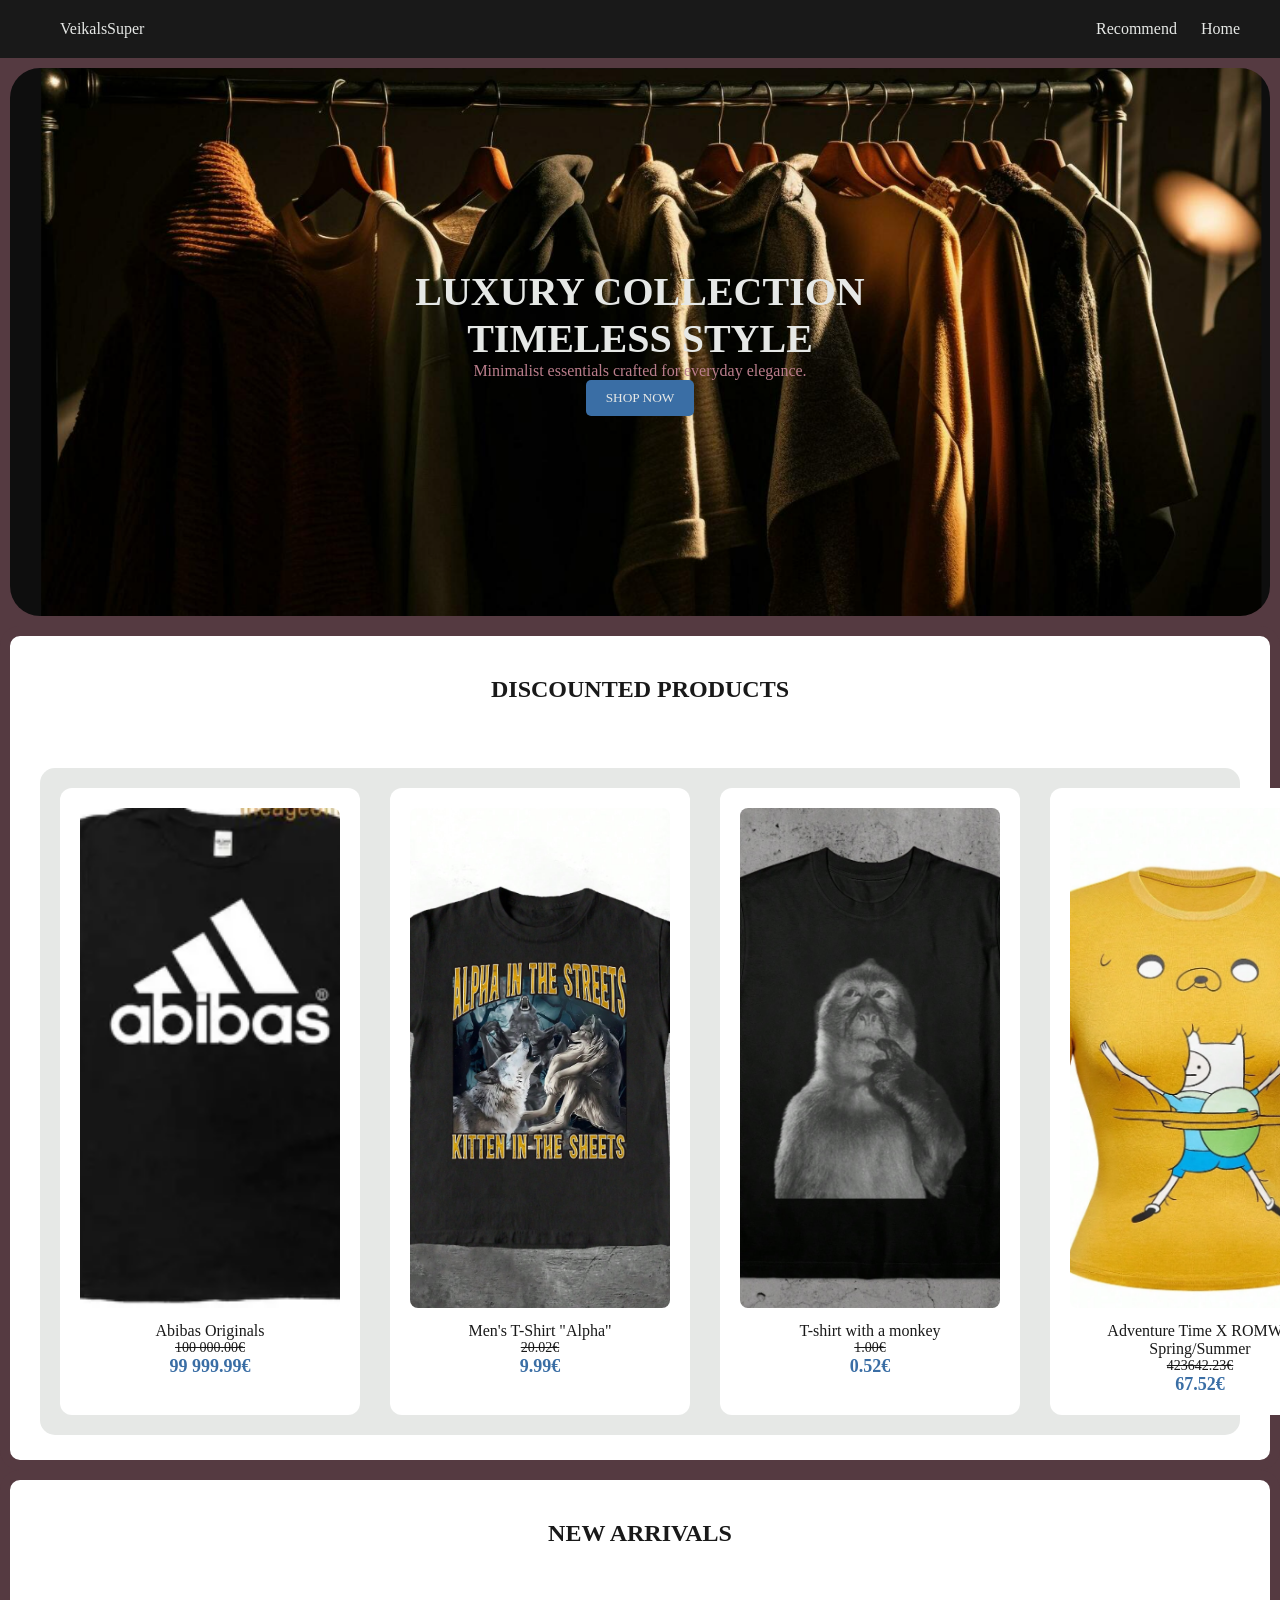
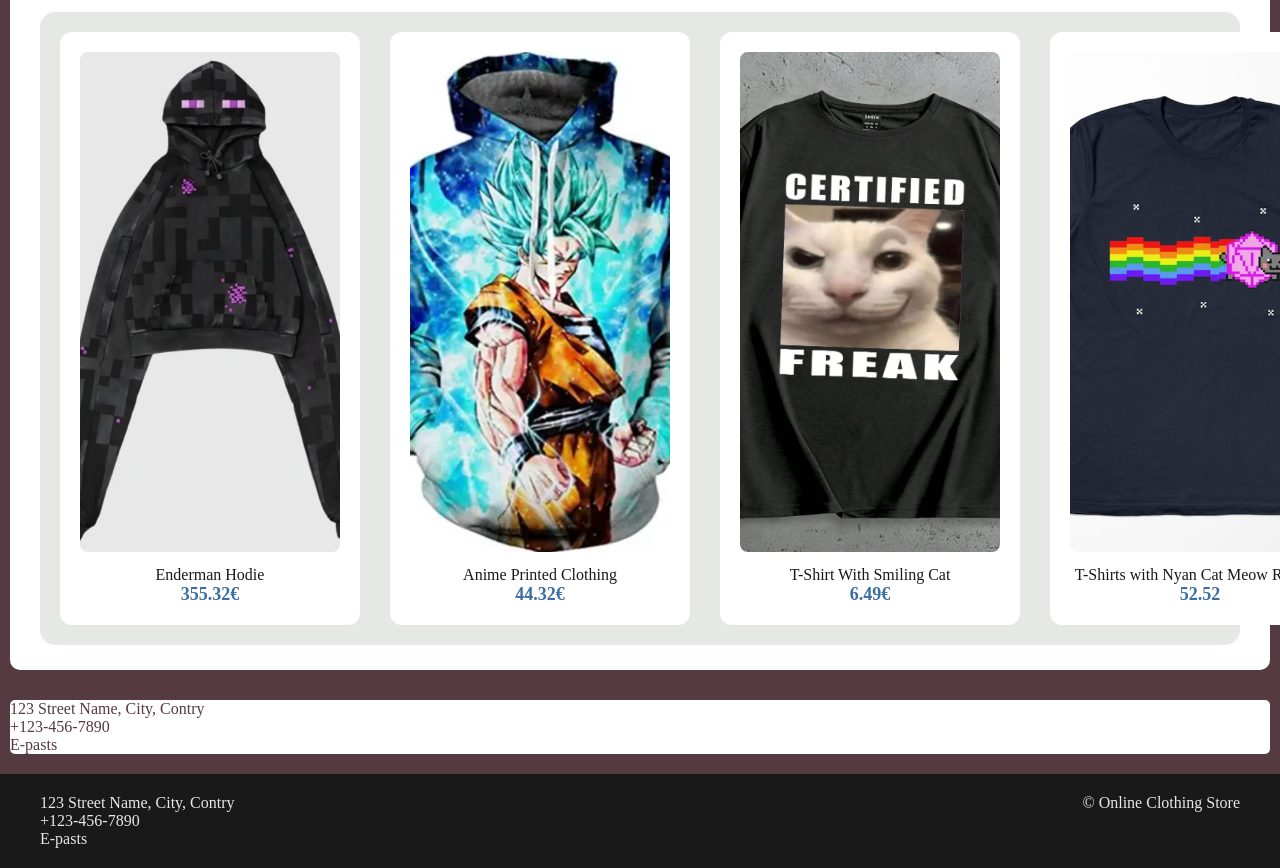
<file: Index.html>
<!DOCTYPE html>
<html lang="en">
<head>
    <meta charset="UTF-8">
    <meta name="viewport" content="width=device-width, initial-scale=1.0">
    <link rel="stylesheet" href="style.css">
    <title>Index</title>
</head>
<body>

    <header>
        <a link="">VeikalsSuper</a>
        <nav>
            <a href="store.html">Recommend</a>
            <a href="Index.html">Home</a>
        </nav>
    </header>

    <main>
        <section class="Rekomend_jaun_kolekc">
            <section class="Hero_Text">
                <h1>LUXURY COLLECTION<br>TIMELESS STYLE</h1>
                <p>Minimalist essentials crafted for everyday elegance.</p>
                <button type="button">SHOP NOW</button>
            </section>
        </section>
        
        <section class="Discrounted_Products">
            <h2>DISCOUNTED PRODUCTS</h2>
            <section class="Product_rinda">

                <figure class="product">
                    <img src="Abibas.png" alt="Abibas">
                    <figcaption>Abibas Originals<br><p class="OldCena">100 000.00€<br><p>99 999.99€</p></figcaption>
                </figure>

                <figure class="product">
                    <img src="A wolf is not the one who is a wolf, but the one who is a wolf..png" alt="Wolf">
                    <figcaption>Men's T-Shirt "Alpha"<br><p class="OldCena">20.02€<br><p>9.99€</p></figcaption>
                </figure>

                <figure class="product">
                    <img src="Hmm.png" alt="T-shirt with a monkey">
                    <figcaption>T-shirt with a monkey<br><p class="OldCena">1.00€<br><p>0.52€</p></figcaption>
                </figure>

                <figure class="product">
                    <img src="Cartoon Graphic T-Shirt.png" alt="Cartoon Graphic T-Shirt">
                    <figcaption>Adventure Time X ROMWE Spring/Summer <br><p class="OldCena">423642.23€<br><p>67.52€</p></figcaption>
                </figure>

            </section>
        </section>
        
        <section class="New_Arravals">
            <h2>NEW ARRIVALS</h2>
            <section class="Product_rinda">

                <figure class="product">
                    <img src="Minecraft_Enderman.png" alt="Hodie">
                    <figcaption>Enderman Hodie<br><p>355.32€</p></figcaption>
                </figure>

                <figure class="product">
                    <img src="Anime_Hoddie.png" alt="Hoddie">
                    <figcaption>Anime Printed Clothing<br><p>44.32€</p></figcaption>
                </figure>

                <figure class="product">
                    <img src="Cat_Certified.png" alt="T-Shirt">
                    <figcaption>T-Shirt With Smiling Cat <br><p>6.49€</p></figcaption>
                </figure>

                <figure class="product">
                    <img src="Nyan_Cat.png" alt="Cat">
                    <figcaption>T-Shirts with Nyan Cat Meow Randow<br><p>52.52</p></figcaption>
                </figure>

            </section>
        </section>

        <section class="Dati">
            <p>123 Street Name, City, Contry</p>
            <p>+123-456-7890</p>
            <p>E-pasts</p>
        </section>
    </main>

    <footer>
        <section class="footer_kreis">
            <p>123 Street Name, City, Contry</p>
            <p>+123-456-7890</p>
            <p>E-pasts</p>
        </section>
        <p>© Online Clothing Store</p>
    </footer>
</body>
</html>
</file>
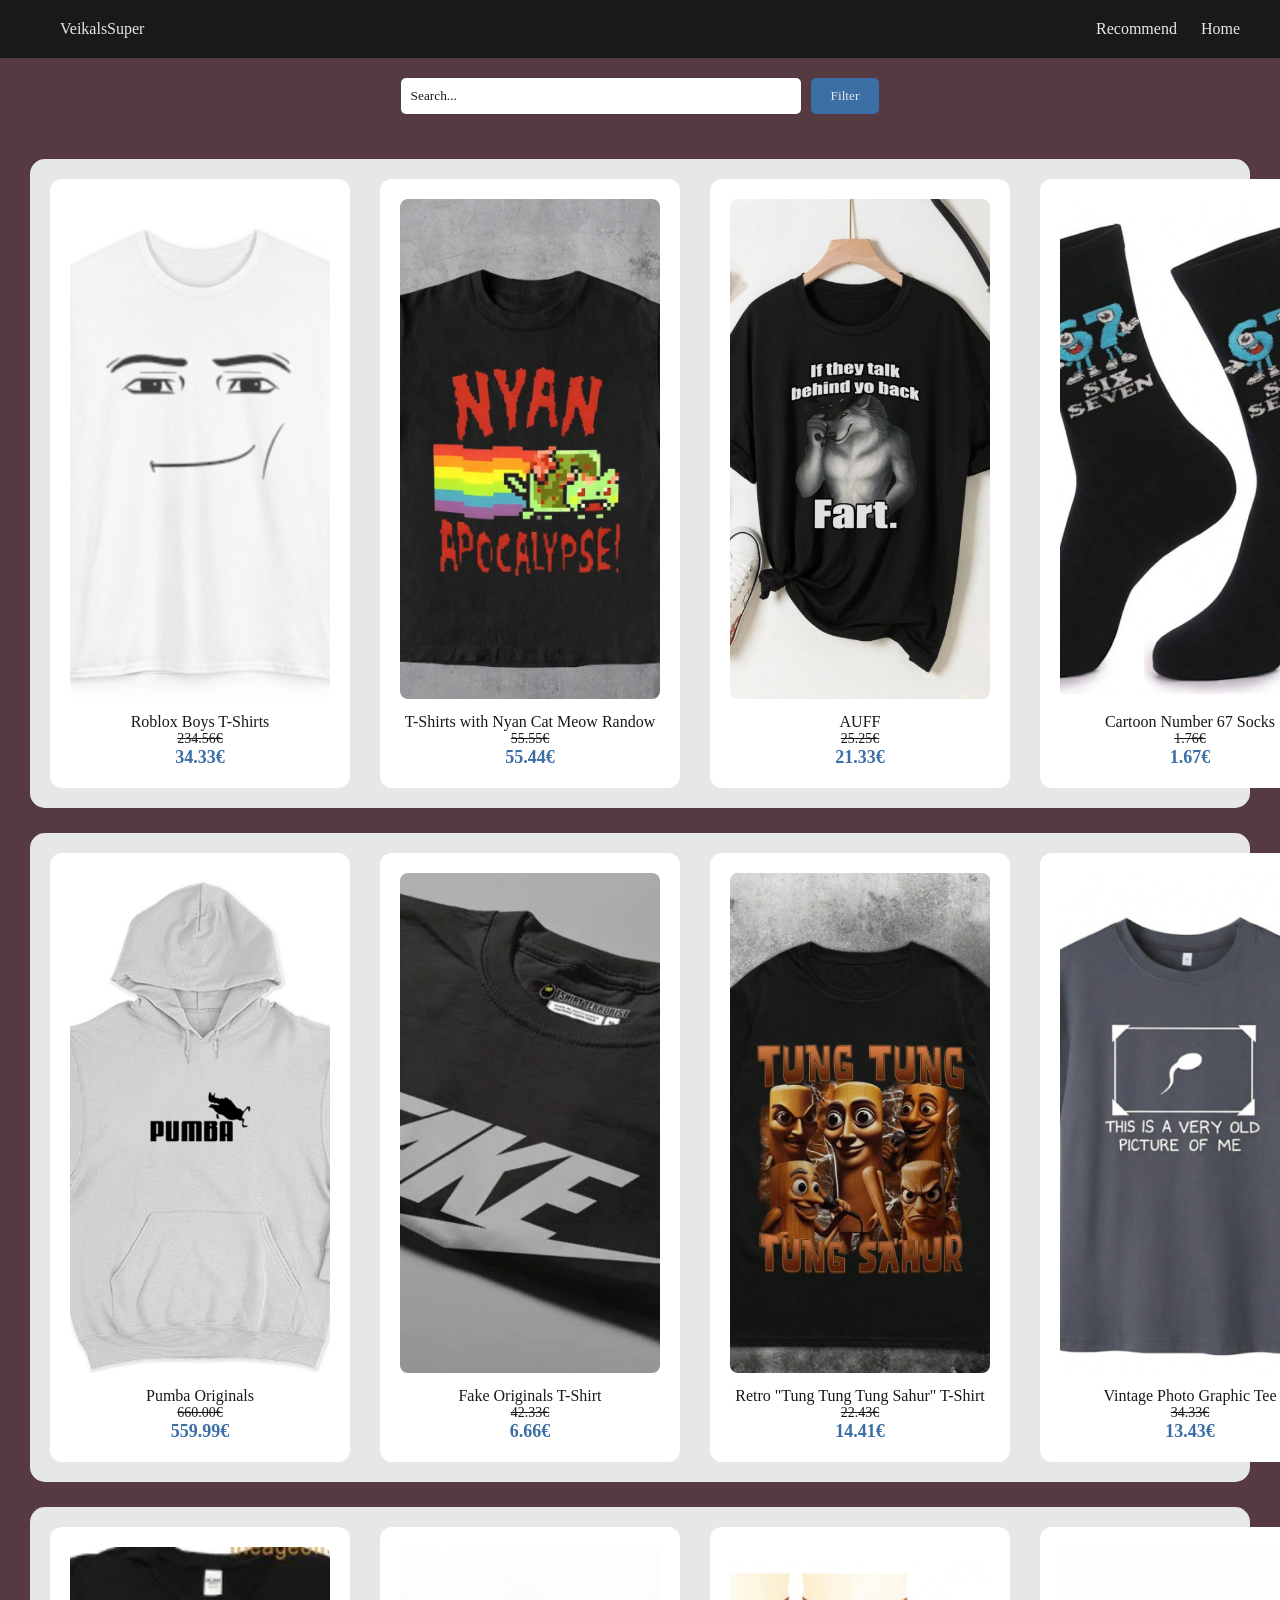
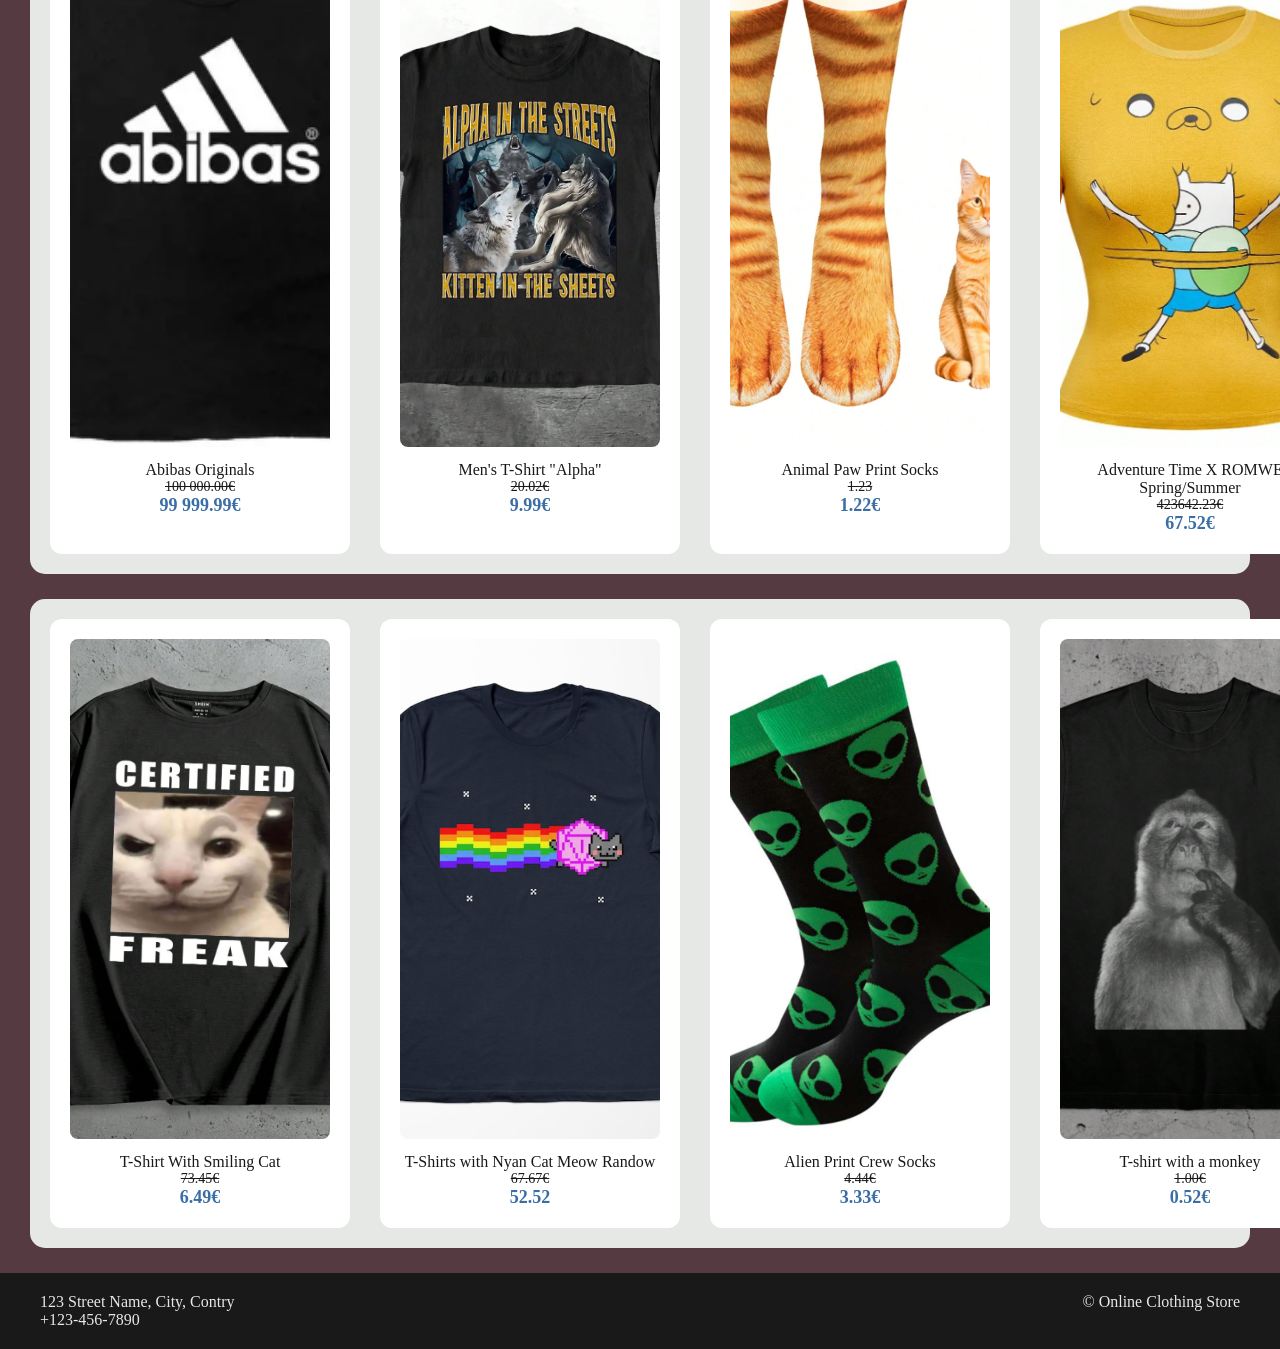
<file: store.html>
<!DOCTYPE html>
<html lang="en">
<head>
    <meta charset="UTF-8">
    <meta name="viewport" content="width=device-width, initial-scale=1.0">
    <link rel="stylesheet" href="style.css">
    <title>Store</title>
</head>
<body>

    <header>
        <a link="">VeikalsSuper</a>
        <nav>
            <a href="store.html">Recommend</a>
            <a href="Index.html">Home</a>
        </nav>
    </header>
    
    <main>
        <form>
            <input type="text" value="Search...">
            <button type="button">Filter</button>
        </form>
        <section class="Visi_rind">
            <section class="Product_rinda">

                <figure class="product">
                    <img src="Roblox_face_mem.png" alt="Roblox_face_T-shirts">
                    <figcaption>Roblox Boys T-Shirts<br><p class="OldCena">234.56€<br><p>34.33€</p></figcaption>
                </figure>

                <figure class="product">
                    <img src="Meow.png" alt="Cat">
                    <figcaption>T-Shirts with Nyan Cat Meow Randow<br><p class="OldCena">55.55€<br><p>55.44€</p></figcaption>
                </figure>

                <figure class="product">
                    <img src="Wolf.png" alt="T-Shirt_Wolf">
                    <figcaption>AUFF <br><p class="OldCena">25.25€<br><p>21.33€</p></figcaption>
                </figure>

                <figure class="product">
                    <img src="67_Socks.png" alt="67_Socks">
                    <figcaption>Cartoon Number 67 Socks<br><p class="OldCena">1.76€<br><p>1.67€</p></figcaption>
                </figure>
            </section>

            <section class="Product_rinda">
                <figure class="product">
                    <img src="Pumba.png" alt="sweater">
                    <figcaption>Pumba Originals<br><p class="OldCena">660.00€<br><p>559.99€</p></figcaption>
                </figure>

                <figure class="product">
                    <img src="Fake.png" alt="T-Shirt">
                    <figcaption>Fake Originals T-Shirt<br><p class="OldCena">42.33€<br><p>6.66€</p></figcaption>
                </figure>

                <figure class="product">
                    <img src="Tung_Tung_Sahur.png" alt="T-Shirt">
                    <figcaption>Retro "Tung Tung Tung Sahur" T-Shirt<br><p class="OldCena">22.43€<br><p>14.41€</p></figcaption>
                </figure>

                <figure class="product">
                    <img src="Old_Me.png" alt="T-Shirt">
                    <figcaption>Vintage Photo Graphic Tee <br><p class="OldCena">34.33€<br><p>13.43€</p></figcaption>
                </figure>
            </section>

            <section class="Product_rinda">

                <figure class="product">
                    <img src="Abibas.png" alt="Abibas">
                    <figcaption>Abibas Originals<br><p class="OldCena">100 000.00€<br><p>99 999.99€</p></figcaption>
                </figure>

                <figure class="product">
                    <img src="A wolf is not the one who is a wolf, but the one who is a wolf..png" alt="Wolf">
                    <figcaption>Men's T-Shirt "Alpha"<br><p class="OldCena">20.02€<br><p>9.99€</p></figcaption>
                </figure>

                <figure class="product">
                    <img src="Animal_Paw_Socks.png" alt="Socks">
                    <figcaption>Animal Paw Print Socks<br><p class="OldCena">1.23<br><p>1.22€</p></figcaption>
                </figure>

                <figure class="product">
                    <img src="Cartoon Graphic T-Shirt.png" alt="Cartoon Graphic T-Shirt">
                    <figcaption>Adventure Time X ROMWE Spring/Summer <br><p class="OldCena">423642.23€<br><p>67.52€</p></figcaption>
                </figure>

            </section>

            <section class="Product_rinda">

                <figure class="product">
                    <img src="Cat_Certified.png" alt="T-Shirt">
                    <figcaption>T-Shirt With Smiling Cat <br><p class="OldCena">73.45€<br><p>6.49€</p></figcaption>
                </figure>

                <figure class="product">
                    <img src="Nyan_Cat.png" alt="Cat">
                    <figcaption>T-Shirts with Nyan Cat Meow Randow<br><p class="OldCena">67.67€<br><p>52.52</p></figcaption>
                </figure>

                <figure class="product">
                    <img src="Alien_Socks.png" alt="Socks">
                    <figcaption> Alien Print Crew Socks<br><p class="OldCena">4.44€<br><p>3.33€</p></figcaption>
                </figure>

                <figure class="product">
                    <img src="Hmm.png" alt="T-shirt with a monkey">
                    <figcaption>T-shirt with a monkey<br><p class="OldCena">1.00€<br><p>0.52€</p></figcaption>
                </figure>
            </section>
        </section>
    </main>
    <footer>
        <section class="footer_kreis">
            <p>123 Street Name, City, Contry</p>
            <p>+123-456-7890</p>
        </section>
        <p>© Online Clothing Store</p>
    </footer>
</body>
</html>
</file>
<file: style.css>
* {
    margin: 0;
    padding: 0;
    box-sizing: border-box;
    font-family: Lucida Console;
}

body {
    background: #553A41;
    color: #191919;
}

header {
    display: flex;
    justify-content: space-between;
    align-items: center;
    padding: 20px 40px;
    background: #191919;
}

header a {
    color: #E6E8E6;
    text-decoration: none;
    margin-left: 20px;
    transition: 0.3s;
}

header a:hover {
    color: #3A6EA5; 
}

.Rekomend_jaun_kolekc {
    text-align: center;
    background: url("Hero_Img.png")no-repeat center;
    background-size: cover;
    border-radius: 30px;
    padding: 200px;
    height: 100%;
    margin: 10px;
}

.Hero_Text h1 {
    font-size: 40px;
    color: #E6E8E6; 
}

.Hero_Text p {
    color: #BB7E8C;
}

h2 {
    text-align: center;
    color: #191919;
    padding: 40px;
}
.New_Arravals, .Discrounted_Products{
    background: #ffffff;
    border:10px solid #553A41;
    border-radius: 20px;
    gap: 50px;
}

.Product_rinda {
    display: grid;
    grid-template-columns: 1fr 1fr 1fr 1fr;
    grid-auto-flow: column;
    gap: 30px;
    padding: 20px;
    background: #E6E8E6;
    border-radius: 15px;
    margin: 25px 30px;
}

.product {
    background: #ffffff;
    min-height: 200px;
    min-width: 300px;
    padding: 20px;
    border-radius: 12px;
    text-align: center;
    transition: 0.3s;
    color: #191919;
}

.product:hover {
    transform: translateY(-5px) scale(1.02);
    background: #BB7E8C;

}

.product img {
    width: 100%;
    height: 500px;
    object-fit: cover;
    border-radius: 8px;
    margin-bottom: 10px;
}

.OldCena {
    text-decoration: line-through;
    font-size: 14px;
}

.product p:last-child {
    color: #3A6EA5;
    font-weight: bold;
    font-size: 18px;
}

form {
    display: flex;
    justify-content: center;
    gap: 10px;
    padding: 20px;
}

input {
    padding: 10px;
    width: 400px;
    border-radius: 5px;
    border:none;
    background: #ffffff;
    color: #191919;
}

button {
    padding: 10px 20px;
    border: none;
    background: #3A6EA5;
    color: #E6E8E6;
    border-radius: 5px;
    transition: 0.3s;
    cursor: pointer;
}

button:hover {
    background: #BB7E8C;
}

.Dati {
    margin: 20px 10px;
    color: #553A41;
    background: #ffffff;
    border-radius: 5px;
    
}

footer {
    display: flex;
    justify-content: space-between;
    background: #191919;
    color: #E6E8E6;
    padding: 20px 40px;
}
</file>
